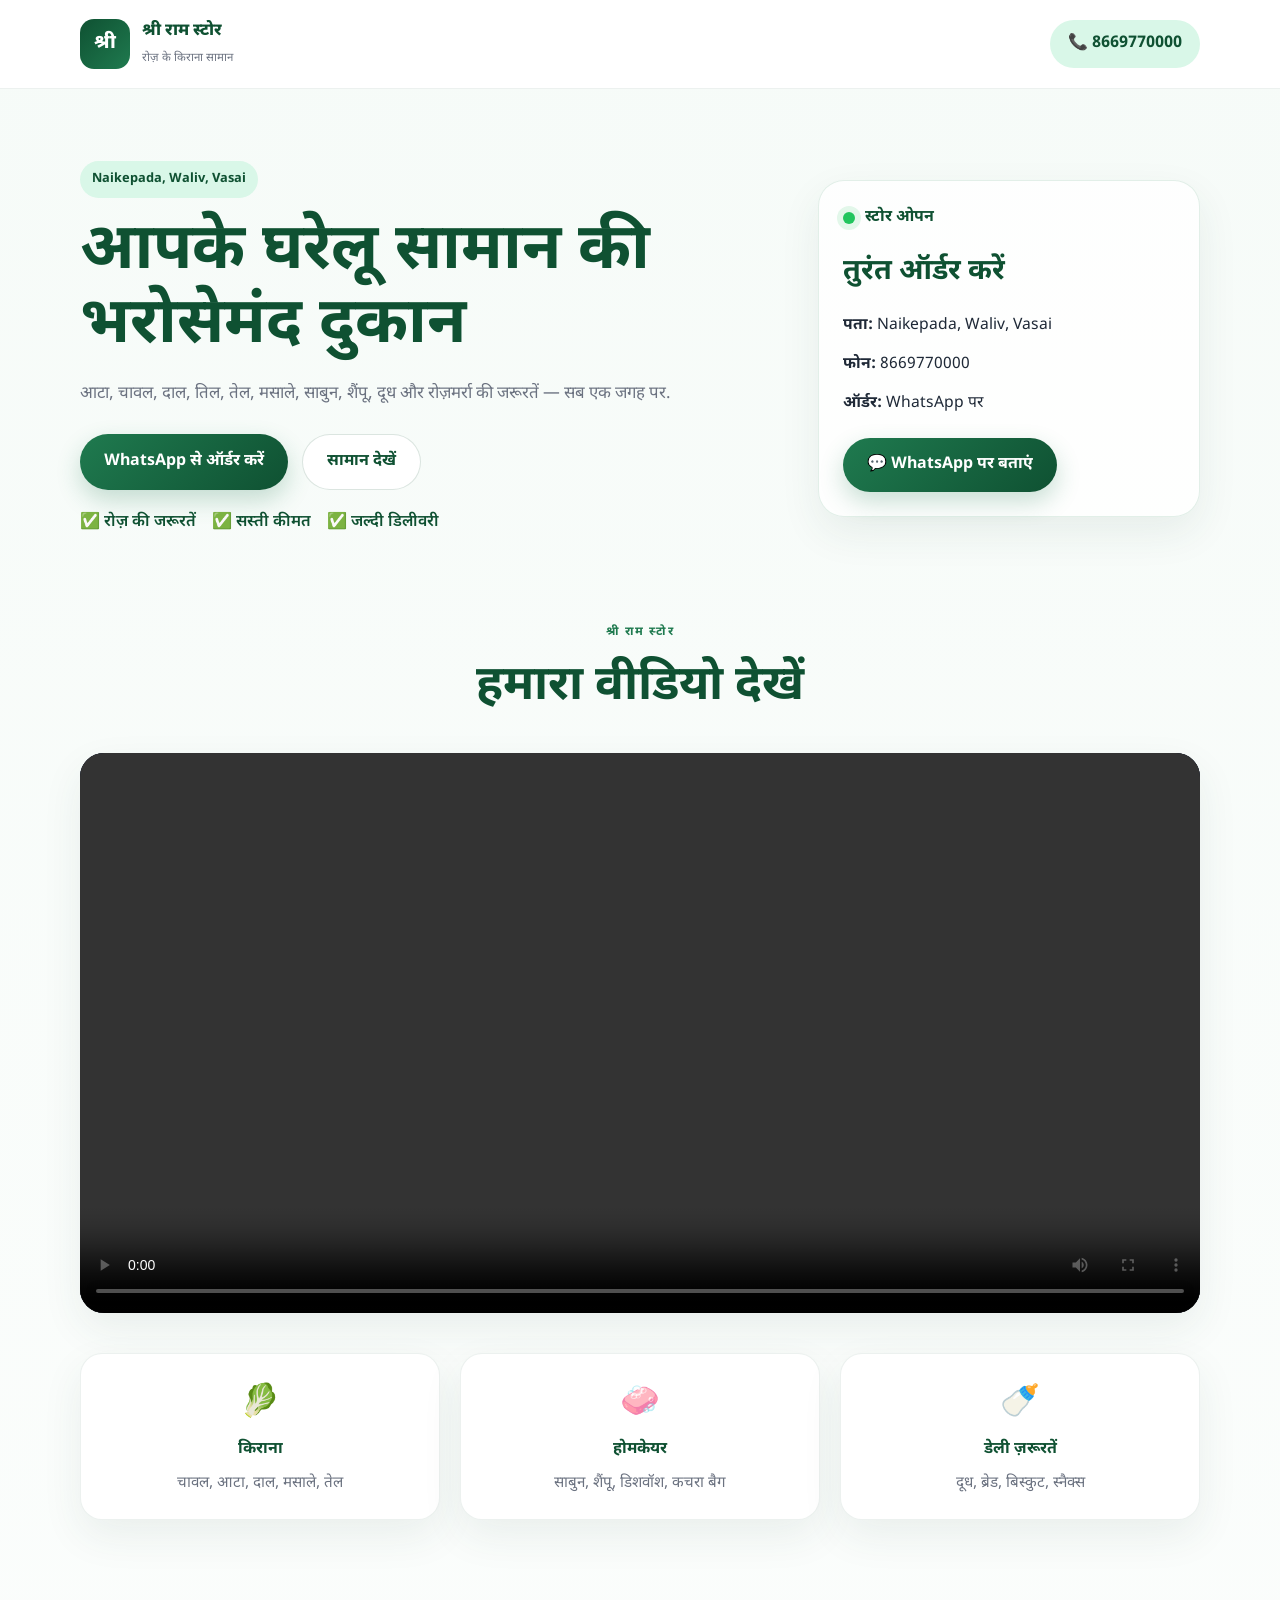
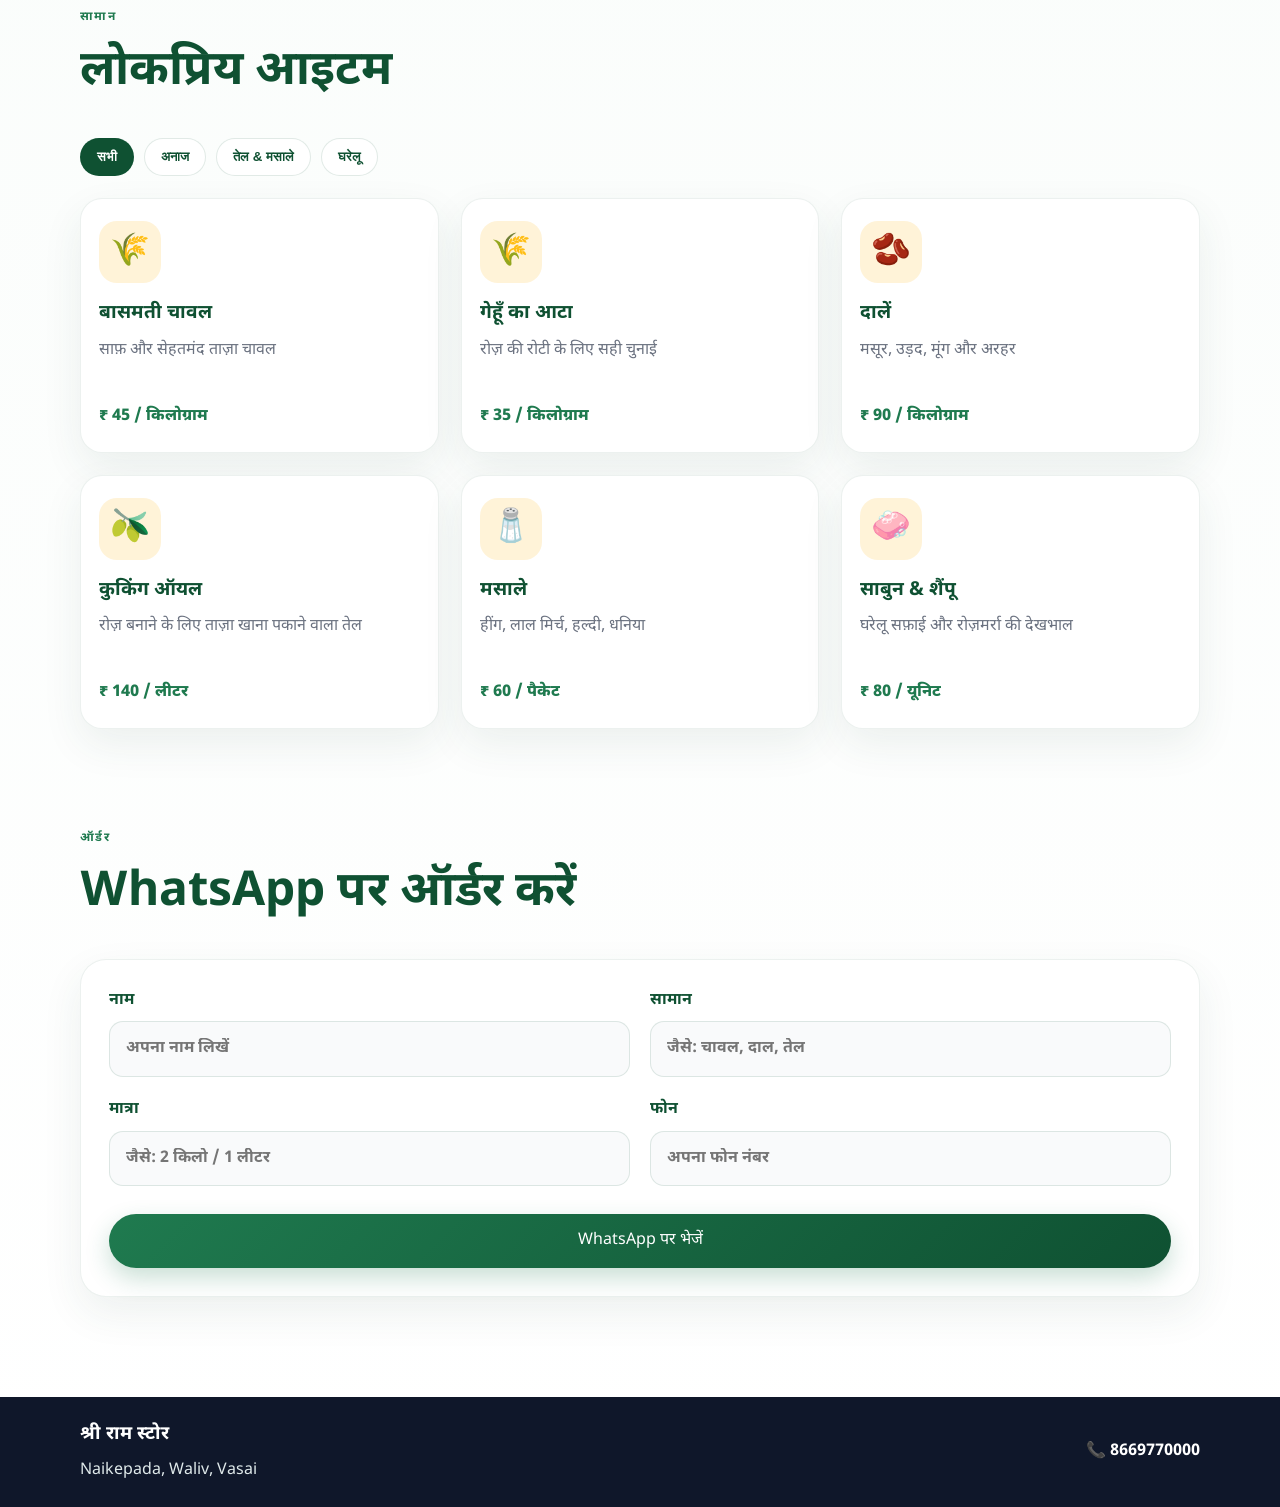
<file: index.html>
<!DOCTYPE html>
<html lang="hi">
  <head>
    <meta charset="UTF-8" />
    <meta name="viewport" content="width=device-width, initial-scale=1.0" />
    <title>श्री राम स्टोर | रोज़ के किराना सामान</title>
    <meta
      name="description"
      content="श्री राम स्टोर - Naikepada, Waliv, Vasai. Daily groceries, household essentials and WhatsApp ordering."
    />
    <link rel="preconnect" href="https://fonts.googleapis.com" />
    <link rel="preconnect" href="https://fonts.gstatic.com" crossorigin />
    <link
      href="https://fonts.googleapis.com/css2?family=Noto+Sans+Devanagari:wght@400;500;600;700;800&display=swap"
      rel="stylesheet"
    />
    <link rel="stylesheet" href="styles.css" />
  </head>
  <body>
    <header class="topbar">
      <div class="container nav">
        <div class="brand">
          <span class="brand-mark">श्री</span>
          <div>
            <p class="brand-name">श्री राम स्टोर</p>
            <small>रोज़ के किराना सामान</small>
          </div>
        </div>
        <a class="phone-btn" href="tel:8669770000">📞 8669770000</a>
      </div>
    </header>

    <main>
      <section class="hero">
        <div class="container hero-inner">
          <div class="hero-copy">
            <span class="badge">Naikepada, Waliv, Vasai</span>
            <h1>आपके घरेलू सामान की भरोसेमंद दुकान</h1>
            <p>
              आटा, चावल, दाल, तिल, तेल, मसाले, साबुन, शैंपू, दूध और रोज़मर्रा
              की जरूरतें — सब एक जगह पर.
            </p>
            <div class="hero-actions">
              <a class="primary-btn" href="https://wa.me/918669770000?text=Namaste%20Shri%20Ram%20Store%2C%20mujhe%20saman%20chahiye." target="_blank" rel="noreferrer">
                WhatsApp से ऑर्डर करें
              </a>
              <a class="secondary-btn" href="#products">सामान देखें</a>
            </div>
            <ul class="quick-info">
              <li>✅ रोज़ की जरूरतें</li>
              <li>✅ सस्ती कीमत</li>
              <li>✅ जल्दी डिलीवरी</li>
            </ul>
          </div>

          <div class="hero-card">
            <div class="card-header">
              <span class="dot green"></span>
              <span>स्टोर ओपन</span>
            </div>
            <h3>तुरंत ऑर्डर करें</h3>
            <div class="mini-list">
              <div><strong>पता:</strong> Naikepada, Waliv, Vasai</div>
              <div><strong>फोन:</strong> 8669770000</div>
              <div><strong>ऑर्डर:</strong> WhatsApp पर</div>
            </div>
            <a
              class="wa-button"
              href="https://wa.me/918669770000?text=Namaste%20Shri%20Ram%20Store%2C%20mujhe%20ye%20saman%20chahiye%3A%20"
              target="_blank"
              rel="noreferrer"
            >
              💬 WhatsApp पर बताएं
            </a>
          </div>
        </div>
      </section>

      <section class="store-video container" aria-labelledby="store-video-title">
        <div class="section-heading">
          <p class="eyebrow">श्री राम स्टोर</p>
          <h2 id="store-video-title">हमारा वीडियो देखें</h2>
        </div>
        <div class="video-frame">
          <video controls preload="metadata" playsinline>
            <source src="Shop%20Daily%20Essentials%20(1)-3.mp4" type="video/mp4" />
            आपका ब्राउज़र वीडियो चलाने में समर्थित नहीं है।
          </video>
        </div>
      </section>

      <section class="features container">
        <div class="feature-box">
          <span>🥬</span>
          <h4>किराना</h4>
          <p>चावल, आटा, दाल, मसाले, तेल</p>
        </div>
        <div class="feature-box">
          <span>🧼</span>
          <h4>होमकेयर</h4>
          <p>साबुन, शैंपू, डिशवॉश, कचरा बैग</p>
        </div>
        <div class="feature-box">
          <span>🍼</span>
          <h4>डेली ज़रूरतें</h4>
          <p>दूध, ब्रेड, बिस्कुट, स्नैक्स</p>
        </div>
      </section>

      <section id="products" class="products container">
        <div class="section-heading">
          <p class="eyebrow">सामान</p>
          <h2>लोकप्रिय आइटम</h2>
        </div>

        <div class="category-tabs">
          <button class="tab active" data-category="all">सभी</button>
          <button class="tab" data-category="grains">अनाज</button>
          <button class="tab" data-category="oil">तेल & मसाले</button>
          <button class="tab" data-category="home">घरेलू</button>
        </div>

        <div class="product-grid">
          <article class="product-card" data-category="grains">
            <div class="emoji">🌾</div>
            <h3>बासमती चावल</h3>
            <p>साफ़ और सेहतमंद ताज़ा चावल</p>
            <span>₹ 45 / किलोग्राम</span>
          </article>

          <article class="product-card" data-category="grains">
            <div class="emoji">🌾</div>
            <h3>गेहूँ का आटा</h3>
            <p>रोज़ की रोटी के लिए सही चुनाई</p>
            <span>₹ 35 / किलोग्राम</span>
          </article>

          <article class="product-card" data-category="grains">
            <div class="emoji">🫘</div>
            <h3>दालें</h3>
            <p>मसूर, उड़द, मूंग और अरहर</p>
            <span>₹ 90 / किलोग्राम</span>
          </article>

          <article class="product-card" data-category="oil">
            <div class="emoji">🫒</div>
            <h3>कुकिंग ऑयल</h3>
            <p>रोज़ बनाने के लिए ताज़ा खाना पकाने वाला तेल</p>
            <span>₹ 140 / लीटर</span>
          </article>

          <article class="product-card" data-category="oil">
            <div class="emoji">🧂</div>
            <h3>मसाले</h3>
            <p>हींग, लाल मिर्च, हल्दी, धनिया</p>
            <span>₹ 60 / पैकेट</span>
          </article>

          <article class="product-card" data-category="home">
            <div class="emoji">🧼</div>
            <h3>साबुन & शैंपू</h3>
            <p>घरेलू सफ़ाई और रोज़मर्रा की देखभाल</p>
            <span>₹ 80 / यूनिट</span>
          </article>
        </div>
      </section>

      <section class="order container">
        <div class="section-heading">
          <p class="eyebrow">ऑर्डर</p>
          <h2>WhatsApp पर ऑर्डर करें</h2>
        </div>

        <form id="orderForm" class="order-form">
          <div class="field-row">
            <label>
              नाम
              <input type="text" id="customerName" placeholder="अपना नाम लिखें" required />
            </label>
            <label>
              सामान
              <input type="text" id="orderItem" placeholder="जैसे: चावल, दाल, तेल" required />
            </label>
          </div>
          <div class="field-row">
            <label>
              मात्रा
              <input type="text" id="quantity" placeholder="जैसे: 2 किलो / 1 लीटर" required />
            </label>
            <label>
              फोन
              <input type="tel" id="phone" placeholder="अपना फोन नंबर" required />
            </label>
          </div>

          <button type="submit" class="primary-btn full-width">
            WhatsApp पर भेजें
          </button>
        </form>
      </section>
    </main>

    <footer class="footer">
      <div class="container footer-inner">
        <div>
          <h3>श्री राम स्टोर</h3>
          <p>Naikepada, Waliv, Vasai</p>
        </div>
        <a href="https://wa.me/918669770000?text=Namaste%20Shri%20Ram%20Store%2C%20mujhe%20saman%20chahiye." target="_blank" rel="noreferrer">
          📞 8669770000
        </a>
      </div>
    </footer>

    <script src="script.js"></script>
  </body>
</html>
</file>
<file: styles.css>
* {
  margin: 0;
  padding: 0;
  box-sizing: border-box;
}

:root {
  --green-dark: #0f5132;
  --green-mid: #1f7a4f;
  --green-light: #d9f7e8;
  --orange: #f59e0b;
  --orange-soft: #fff3d8;
  --text: #1f2937;
  --muted: #6b7280;
  --white: #ffffff;
  --shadow: 0 16px 40px rgba(32, 82, 58, 0.08);
}

html {
  scroll-behavior: smooth;
}

body {
  font-family: "Noto Sans Devanagari", sans-serif;
  background: linear-gradient(180deg, #f6fbf8 0%, #ffffff 100%);
  color: var(--text);
  line-height: 1.6;
}

img,
video {
  max-width: 100%;
  display: block;
}

a {
  text-decoration: none;
}

.container {
  width: min(1120px, calc(100% - 32px));
  margin: 0 auto;
}

.topbar {
  background: var(--white);
  border-bottom: 1px solid rgba(15, 81, 50, 0.08);
  position: sticky;
  top: 0;
  z-index: 20;
  backdrop-filter: blur(8px);
}

.nav {
  display: flex;
  align-items: center;
  justify-content: space-between;
  padding: 18px 0;
}

.brand {
  display: flex;
  align-items: center;
  gap: 12px;
}

.brand-mark {
  width: 50px;
  height: 50px;
  border-radius: 14px;
  display: grid;
  place-items: center;
  background: linear-gradient(135deg, var(--green-dark), var(--green-mid));
  color: var(--white);
  font-weight: 800;
  font-size: 1.2rem;
}

.brand-name {
  font-weight: 800;
  font-size: 1.05rem;
  color: var(--green-dark);
}

.brand small {
  color: var(--muted);
  font-size: 0.72rem;
}

.phone-btn,
.primary-btn,
.secondary-btn,
.wa-button {
  display: inline-flex;
  align-items: center;
  justify-content: center;
  border-radius: 999px;
  transition: transform 0.2s ease, box-shadow 0.2s ease;
}

.phone-btn {
  background: var(--green-light);
  color: var(--green-dark);
  padding: 11px 18px;
  font-weight: 700;
}

.primary-btn,
.wa-button {
  background: linear-gradient(135deg, var(--green-mid), var(--green-dark));
  color: var(--white);
  padding: 14px 24px;
  font-weight: 700;
  box-shadow: 0 10px 25px rgba(31, 122, 79, 0.24);
}

.secondary-btn {
  border: 1px solid rgba(15, 81, 50, 0.15);
  background: var(--white);
  color: var(--green-dark);
  padding: 14px 24px;
  font-weight: 700;
}

.primary-btn:hover,
.secondary-btn:hover,
.phone-btn:hover,
.wa-button:hover {
  transform: translateY(-2px);
}

.hero {
  padding: 72px 0 32px;
}

.hero-inner {
  display: grid;
  grid-template-columns: 1.3fr 0.7fr;
  gap: 28px;
  align-items: center;
}

.badge {
  display: inline-block;
  background: var(--green-light);
  color: var(--green-dark);
  padding: 8px 12px;
  border-radius: 999px;
  font-size: 0.8rem;
  font-weight: 700;
  margin-bottom: 18px;
}

.hero-copy h1 {
  font-size: clamp(2.2rem, 5vw, 4.4rem);
  line-height: 1.15;
  color: var(--green-dark);
  margin-bottom: 18px;
}

.hero-copy p {
  font-size: 1.05rem;
  color: var(--muted);
  max-width: 620px;
  margin-bottom: 26px;
}

.hero-actions {
  display: flex;
  flex-wrap: wrap;
  gap: 14px;
  margin-bottom: 20px;
}

.quick-info {
  list-style: none;
  display: flex;
  flex-wrap: wrap;
  gap: 16px;
  color: var(--green-dark);
  font-weight: 600;
}

.hero-card {
  background: rgba(255, 255, 255, 0.8);
  border: 1px solid rgba(31, 122, 79, 0.12);
  border-radius: 26px;
  box-shadow: var(--shadow);
  padding: 24px;
}

.card-header {
  display: flex;
  align-items: center;
  gap: 10px;
  color: var(--green-dark);
  font-weight: 700;
  margin-bottom: 18px;
}

.dot {
  width: 12px;
  height: 12px;
  border-radius: 50%;
  display: block;
}

.dot.green {
  background: #22c55e;
  box-shadow: 0 0 0 6px rgba(34, 197, 94, 0.12);
}

.hero-card h3 {
  font-size: 1.8rem;
  color: var(--green-dark);
  margin-bottom: 18px;
}

.mini-list {
  display: grid;
  gap: 14px;
  color: var(--text);
  font-size: 0.98rem;
  margin-bottom: 22px;
}

.store-video {
  padding: 56px 0 16px;
}

.store-video .section-heading {
  text-align: center;
}

.video-frame {
  overflow: hidden;
  border-radius: 24px;
  background: #0f172a;
  box-shadow: var(--shadow);
}

.video-frame video {
  width: 100%;
  max-height: 620px;
  border: 0;
  background: #0f172a;
}

.features {
  display: grid;
  grid-template-columns: repeat(3, minmax(0, 1fr));
  gap: 20px;
  padding: 24px 0 8px;
}

.feature-box {
  background: var(--white);
  border-radius: 22px;
  border: 1px solid rgba(15, 81, 50, 0.08);
  padding: 24px 20px;
  text-align: center;
  box-shadow: var(--shadow);
}

.feature-box span {
  font-size: 2rem;
  display: inline-block;
  margin-bottom: 8px;
}

.feature-box h4 {
  color: var(--green-dark);
  margin-bottom: 8px;
}

.feature-box p {
  color: var(--muted);
  font-size: 0.95rem;
}

.products,
.order {
  padding: 80px 0 20px;
}

.section-heading {
  margin-bottom: 26px;
}

.eyebrow {
  color: var(--green-mid);
  text-transform: uppercase;
  letter-spacing: 0.12em;
  font-weight: 700;
  font-size: 0.75rem;
  margin-bottom: 8px;
}

.section-heading h2 {
  font-size: clamp(2rem, 4vw, 3rem);
  color: var(--green-dark);
}

.category-tabs {
  display: flex;
  gap: 10px;
  flex-wrap: wrap;
  margin-bottom: 22px;
}

.tab {
  border: 1px solid rgba(15, 81, 50, 0.12);
  background: var(--white);
  color: var(--green-dark);
  padding: 10px 16px;
  border-radius: 999px;
  cursor: pointer;
  font-weight: 700;
}

.tab.active {
  background: var(--green-dark);
  color: var(--white);
}

.product-grid {
  display: grid;
  grid-template-columns: repeat(3, minmax(0, 1fr));
  gap: 22px;
}

.product-card {
  background: var(--white);
  border: 1px solid rgba(15, 81, 50, 0.08);
  border-radius: 22px;
  padding: 22px 18px;
  box-shadow: var(--shadow);
  transition: transform 0.2s ease;
}

.product-card:hover {
  transform: translateY(-4px);
}

.emoji {
  width: 62px;
  height: 62px;
  display: grid;
  place-items: center;
  border-radius: 18px;
  font-size: 2rem;
  background: var(--orange-soft);
  margin-bottom: 16px;
}

.product-card h3 {
  color: var(--green-dark);
  margin-bottom: 8px;
  font-size: 1.2rem;
}

.product-card p {
  color: var(--muted);
  margin-bottom: 18px;
  min-height: 48px;
}

.product-card span {
  font-size: 1rem;
  font-weight: 800;
  color: var(--green-mid);
}

.order-form {
  background: var(--white);
  border-radius: 26px;
  border: 1px solid rgba(15, 81, 50, 0.08);
  box-shadow: var(--shadow);
  padding: 28px;
}

.field-row {
  display: grid;
  grid-template-columns: repeat(2, minmax(0, 1fr));
  gap: 20px;
  margin-bottom: 20px;
}

label {
  display: grid;
  gap: 8px;
  font-weight: 700;
  color: var(--green-dark);
}

input {
  width: 100%;
  border: 1px solid rgba(15, 81, 50, 0.12);
  border-radius: 14px;
  background: #f9fafb;
  padding: 14px 16px;
  font: inherit;
  color: var(--text);
}

input:focus {
  outline: 2px solid rgba(31, 122, 79, 0.18);
  border-color: rgba(31, 122, 79, 0.3);
}

.full-width {
  width: 100%;
  border: none;
  cursor: pointer;
  margin-top: 8px;
  font: inherit;
}

.footer {
  background: #0f172a;
  color: #dfe9ea;
  margin-top: 80px;
}

.footer-inner {
  display: flex;
  align-items: center;
  justify-content: space-between;
  gap: 16px;
  min-height: 110px;
}

.footer h3 {
  color: var(--white);
  margin-bottom: 8px;
}

.footer a {
  color: #fff;
  font-weight: 700;
}

@media (max-width: 850px) {
  .hero-inner,
  .product-grid,
  .features,
  .field-row {
    grid-template-columns: 1fr;
  }

  .hero {
    padding-top: 48px;
  }

  .quick-info {
    flex-direction: column;
    align-items: flex-start;
    gap: 8px;
  }

  .footer-inner {
    flex-direction: column;
    justify-content: center;
    text-align: center;
    padding: 24px 0;
  }
}
</file>
